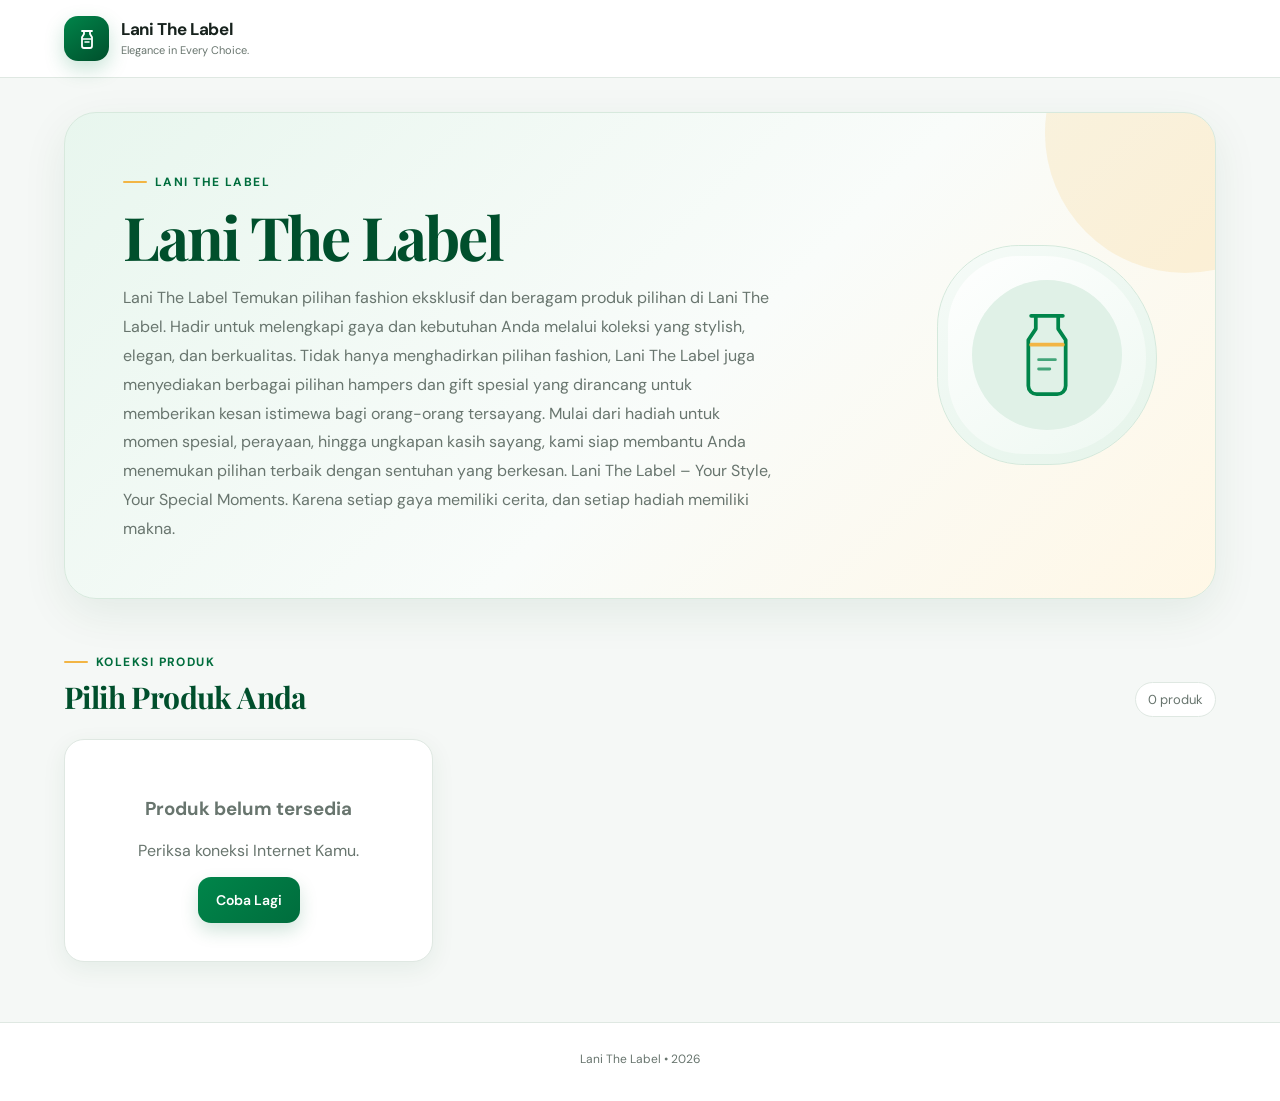
<file: lanithelabel/index.html>
<!DOCTYPE html>
<html lang="id">
<head>
<meta charset="UTF-8">
<meta name="viewport" content="width=device-width, initial-scale=1.0, viewport-fit=cover">
<meta name="theme-color" content="#00854a">
<meta name="description" content="Lani The Label — Elegance in Every Choice.">
<title>Lani The Label</title>
<link rel="stylesheet" href="css/style.css">
<link rel="stylesheet" href="css/home.css">
</head>
<body>
<header class="topbar">
<a class="brand" href="index.html" aria-label="Lani The Label">
<span class="brand-mark"><svg viewBox="0 0 24 24" fill="none" xmlns="http://www.w3.org/2000/svg"><path d="M7 4h10M9 4v3l-2 3.2V19a2 2 0 0 0 2 2h6a2 2 0 0 0 2-2v-8.8L15 7V4" stroke="currentColor" stroke-width="1.8" stroke-linecap="round" stroke-linejoin="round"/><path d="M8 12h8M10 15h4" stroke="currentColor" stroke-width="1.6" stroke-linecap="round"/></svg></span>
<span class="brand-copy"><strong>Lani The Label</strong><small>Elegance in Every Choice.</small></span>
</a>
</header>
<main class="container">
<section class="hero">
<div class="hero-copy"><span class="eyebrow">Lani The Label</span><h1>Lani The Label</h1><p>Lani The Label

Temukan pilihan fashion eksklusif dan beragam produk pilihan di Lani The Label. Hadir untuk melengkapi gaya dan kebutuhan Anda melalui koleksi yang stylish, elegan, dan berkualitas.

Tidak hanya menghadirkan pilihan fashion, Lani The Label juga menyediakan berbagai pilihan hampers dan gift spesial yang dirancang untuk memberikan kesan istimewa bagi orang-orang tersayang. Mulai dari hadiah untuk momen spesial, perayaan, hingga ungkapan kasih sayang, kami siap membantu Anda menemukan pilihan terbaik dengan sentuhan yang berkesan.

Lani The Label – Your Style, Your Special Moments.

Karena setiap gaya memiliki cerita, dan setiap hadiah memiliki makna.</p></div>
<div class="hero-art" aria-hidden="true"><svg viewBox="0 0 120 120" fill="none" xmlns="http://www.w3.org/2000/svg"><path d="M43 18h34M48 18v14l-8 12v49c0 5 4 9 9 9h22c5 0 9-4 9-9V44l-8-12V18" stroke="#00854a" stroke-width="4" stroke-linecap="round" stroke-linejoin="round"/><path d="M43 49h34" stroke="#f2b544" stroke-width="4" stroke-linecap="round"/><path d="M51 65h18M51 75h12" stroke="#00854a" stroke-width="3" stroke-linecap="round" opacity=".7"/></svg></div>
</section>
<div class="section-title"><div><span class="eyebrow">Koleksi produk</span><h2>Pilih Produk Anda</h2></div><span class="product-count" id="productCount"></span></div>
<section class="product-grid" id="productList"></section>
</main>
<footer>Lani The Label • 2026</footer>
<script src="js/produk.js"></script><script src="js/home.js"></script>
</body>
</html>
</file>
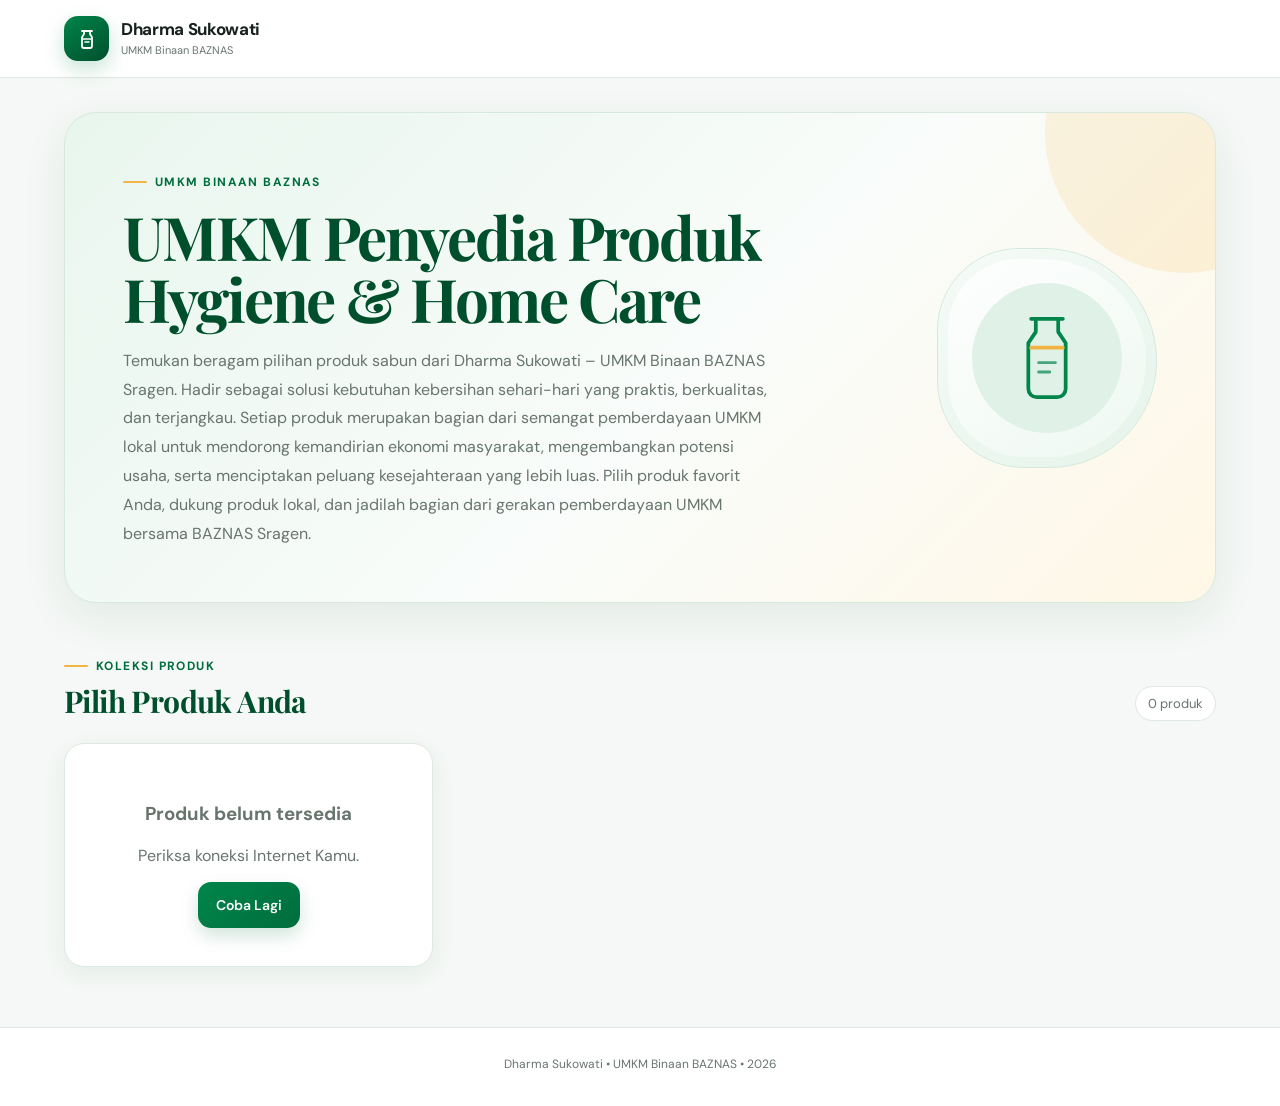
<file: ukmbaznas/index.html>
<!DOCTYPE html>
<html lang="id">
<head>
<meta charset="UTF-8">
<meta name="viewport" content="width=device-width, initial-scale=1.0, viewport-fit=cover">
<meta name="theme-color" content="#00854a">
<meta name="description" content="Dharma Sukowati - UMKM Binaan BAZNAS, segala produk sabun.">
<title>Dharma Sukowati — Binaan BAZNAS</title>
<link rel="stylesheet" href="css/style.css">
<link rel="stylesheet" href="css/home.css">
</head>
<body>
<header class="topbar">
<a class="brand" href="index.html" aria-label="Dharma Sukowati">
<span class="brand-mark"><svg viewBox="0 0 24 24" fill="none" xmlns="http://www.w3.org/2000/svg"><path d="M7 4h10M9 4v3l-2 3.2V19a2 2 0 0 0 2 2h6a2 2 0 0 0 2-2v-8.8L15 7V4" stroke="currentColor" stroke-width="1.8" stroke-linecap="round" stroke-linejoin="round"/><path d="M8 12h8M10 15h4" stroke="currentColor" stroke-width="1.6" stroke-linecap="round"/></svg></span>
<span class="brand-copy"><strong>Dharma Sukowati</strong><small>UMKM Binaan BAZNAS</small></span>
</a>
</header>
<main class="container">
<section class="hero">
<div class="hero-copy"><span class="eyebrow">UMKM Binaan BAZNAS</span><h1>UMKM Penyedia Produk<br>Hygiene & Home Care</h1><p>Temukan beragam pilihan produk sabun dari Dharma Sukowati – UMKM Binaan BAZNAS Sragen. Hadir sebagai solusi kebutuhan kebersihan sehari-hari yang praktis, berkualitas, dan terjangkau. Setiap produk merupakan bagian dari semangat pemberdayaan UMKM lokal untuk mendorong kemandirian ekonomi masyarakat, mengembangkan potensi usaha, serta menciptakan peluang kesejahteraan yang lebih luas.

Pilih produk favorit Anda, dukung produk lokal, dan jadilah bagian dari gerakan pemberdayaan UMKM bersama BAZNAS Sragen.</p></div>
<div class="hero-art" aria-hidden="true"><svg viewBox="0 0 120 120" fill="none" xmlns="http://www.w3.org/2000/svg"><path d="M43 18h34M48 18v14l-8 12v49c0 5 4 9 9 9h22c5 0 9-4 9-9V44l-8-12V18" stroke="#00854a" stroke-width="4" stroke-linecap="round" stroke-linejoin="round"/><path d="M43 49h34" stroke="#f2b544" stroke-width="4" stroke-linecap="round"/><path d="M51 65h18M51 75h12" stroke="#00854a" stroke-width="3" stroke-linecap="round" opacity=".7"/></svg></div>
</section>
<div class="section-title"><div><span class="eyebrow">Koleksi produk</span><h2>Pilih Produk Anda</h2></div><span class="product-count" id="productCount"></span></div>
<section class="product-grid" id="productList"></section>
</main>
<footer>Dharma Sukowati • UMKM Binaan BAZNAS • 2026</footer>
<script src="js/produk.js"></script><script src="js/home.js"></script>
</body>
</html>
</file>
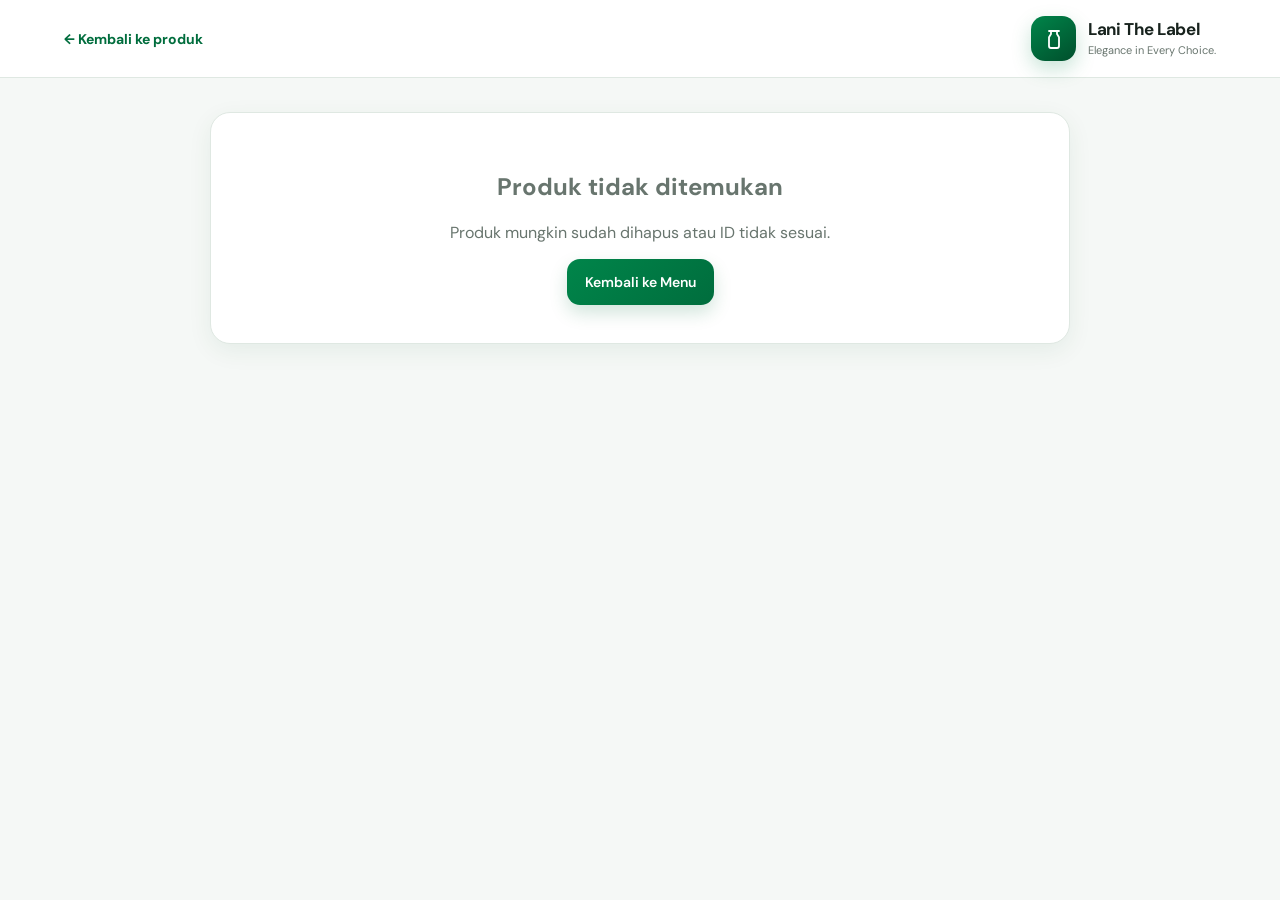
<file: lanithelabel/detail-pesanan.html>
<!DOCTYPE html>
<html lang="id">
  
<head>
<meta charset="UTF-8">
<meta name="viewport" content="width=device-width, initial-scale=1.0, viewport-fit=cover">
<meta name="theme-color" content="#00854a">
<title>Detail Pesanan — Lani The Label</title>
<link rel="stylesheet" href="css/style.css">
<link rel="stylesheet" href="css/detail.css">
</head>
<body>
<header class="topbar"><a class="back-link" href="index.html">← Kembali ke produk</a><a class="brand" href="index.html"><span class="brand-mark"><svg viewBox="0 0 24 24" fill="none" xmlns="http://www.w3.org/2000/svg"><path d="M7 4h10M9 4v3l-2 3.2V19a2 2 0 0 0 2 2h6a2 2 0 0 0 2-2v-8.8L15 7V4" stroke="currentColor" stroke-width="1.8" stroke-linecap="round" stroke-linejoin="round"/></svg></span><span class="brand-copy"><strong>Lani The Label</strong><small>Elegance in Every Choice.</small></span></a></header>
<main class="container narrow"><div id="detailPage"><div class="loading">Memuat produk...</div></div></main>
<script src="js/produk.js"></script><script src="js/detail.js"></script>
</body>
</html>
</file>
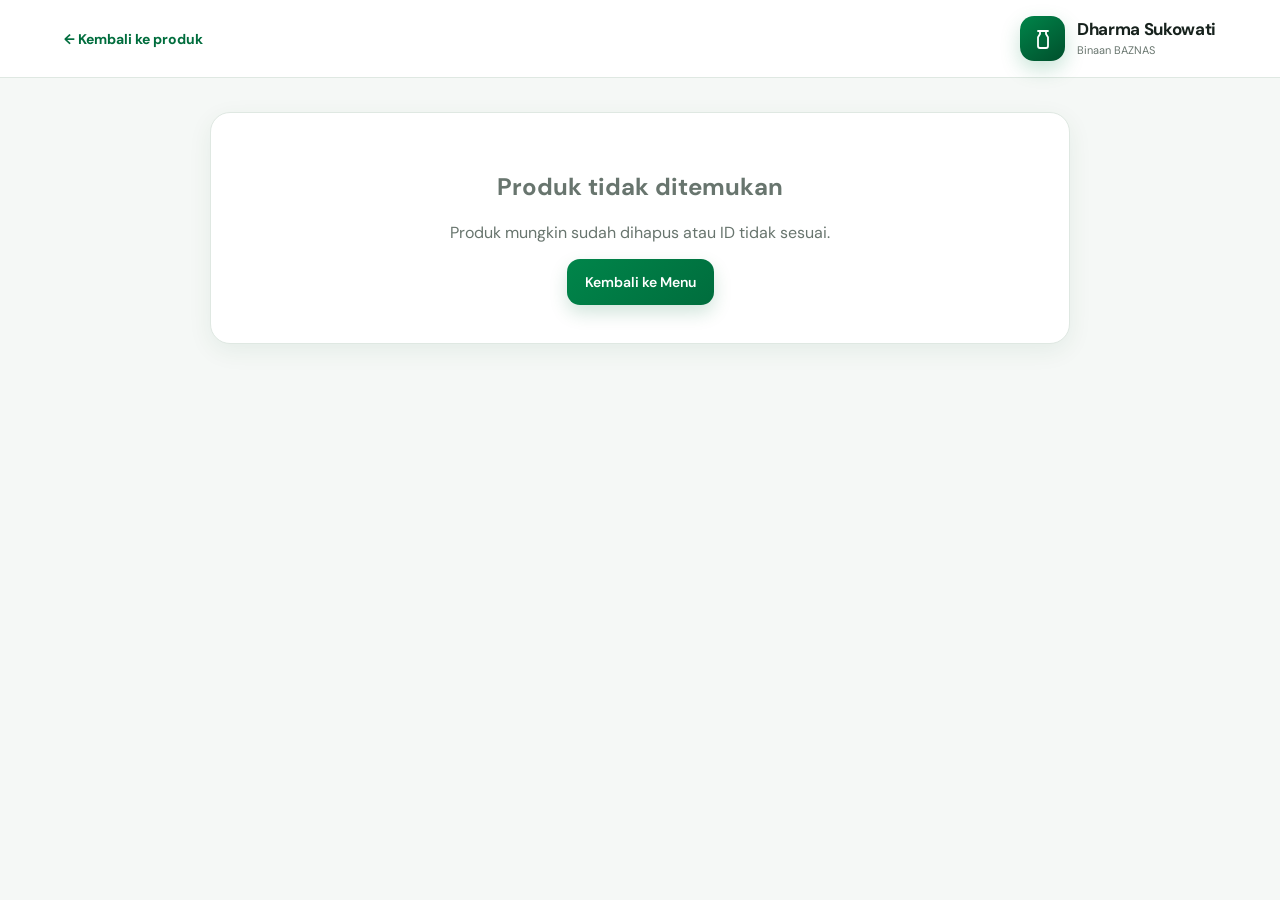
<file: ukmbaznas/detail-pesanan.html>
<!DOCTYPE html>
<html lang="id">
<head>
<meta charset="UTF-8">
<meta name="viewport" content="width=device-width, initial-scale=1.0, viewport-fit=cover">
<meta name="theme-color" content="#00854a">
<title>Detail Pesanan — Dharma Sukowati</title>
<link rel="stylesheet" href="css/style.css">
<link rel="stylesheet" href="css/detail.css">
</head>
<body>
<header class="topbar"><a class="back-link" href="index.html">← Kembali ke produk</a><a class="brand" href="index.html"><span class="brand-mark"><svg viewBox="0 0 24 24" fill="none" xmlns="http://www.w3.org/2000/svg"><path d="M7 4h10M9 4v3l-2 3.2V19a2 2 0 0 0 2 2h6a2 2 0 0 0 2-2v-8.8L15 7V4" stroke="currentColor" stroke-width="1.8" stroke-linecap="round" stroke-linejoin="round"/></svg></span><span class="brand-copy"><strong>Dharma Sukowati</strong><small>Binaan BAZNAS</small></span></a></header>
<main class="container narrow"><div id="detailPage"><div class="loading">Memuat produk...</div></div></main>
<script src="js/produk.js"></script><script src="js/detail.js"></script>
</body>
</html>
</file>
<file: lanithelabel/css/style.css>
@import url("https://fonts.googleapis.com/css2?family=DM+Sans:wght@400;500;600;700&family=Playfair+Display:wght@600;700&display=swap");
:root{--primary:#00854a;--primary-dark:#006d3d;--primary-deep:#004f2c;--gold:#f2b544;--gold-soft:#fff6df;--bg:#f5f8f6;--surface:#fff;--surface-soft:#eef7f1;--text:#17221d;--muted:#68756e;--border:#dfe8e2;--radius:22px;--shadow:0 14px 45px rgba(0,79,44,.08);--shadow-sm:0 7px 24px rgba(0,79,44,.07)}
*{box-sizing:border-box}html{scroll-behavior:smooth}body{margin:0;font-family:"DM Sans",Arial,sans-serif;background:var(--bg);color:var(--text);-webkit-font-smoothing:antialiased}a{color:inherit}.topbar{min-height:78px;display:flex;align-items:center;justify-content:space-between;padding:14px max(5%,calc((100% - 1180px)/2));background:rgba(255,255,255,.94);border-bottom:1px solid var(--border);position:sticky;top:0;z-index:20;backdrop-filter:blur(16px)}.brand{display:flex;align-items:center;gap:12px;text-decoration:none}.brand-mark{width:45px;height:45px;border-radius:14px;background:linear-gradient(145deg,var(--primary),var(--primary-deep));display:grid;place-items:center;color:#fff;box-shadow:0 8px 20px rgba(0,133,74,.22)}.brand-mark svg{width:24px;height:24px}.brand-copy strong{display:block;font-size:17px;line-height:1.15;letter-spacing:-.02em}.brand-copy small{display:block;color:var(--muted);font-size:11px;margin-top:4px}.container{width:min(1180px,90%);margin:0 auto;padding:34px 0 60px}.narrow{width:min(860px,90%)}.hero{position:relative;overflow:hidden;display:grid;grid-template-columns:minmax(0,1.45fr) minmax(230px,.55fr);align-items:center;gap:35px;background:linear-gradient(135deg,#e8f6ee 0%,#f9fcfa 55%,#fff7e6 100%);border:1px solid #d7e9dd;border-radius:32px;padding:54px 58px;margin-bottom:48px;box-shadow:var(--shadow)}.hero:after{content:"";position:absolute;width:280px;height:280px;border-radius:50%;right:-110px;top:-120px;background:rgba(242,181,68,.15)}.hero-copy{position:relative;z-index:1}.eyebrow{display:inline-flex;align-items:center;gap:8px;color:var(--primary-dark);font-size:12px;font-weight:700;text-transform:uppercase;letter-spacing:.12em}.eyebrow:before{content:"";width:24px;height:2px;background:var(--gold);border-radius:2px}.hero h1{font-family:"Playfair Display",Georgia,serif;font-size:clamp(34px,5vw,60px);line-height:1.04;letter-spacing:-.035em;margin:15px 0 17px;color:var(--primary-deep)}.hero p{max-width:650px;color:var(--muted);font-size:16px;line-height:1.8;margin:0}.hero-art{position:relative;z-index:1;justify-self:end;width:220px;height:220px;border-radius:42% 58% 55% 45%;background:linear-gradient(145deg,#fff,#edf8f1);border:1px solid #d4e9dc;display:grid;place-items:center;box-shadow:inset 0 0 0 10px rgba(0,133,74,.035)}.hero-art:before{content:"";position:absolute;width:150px;height:150px;border-radius:50%;background:#e0f1e7}.hero-art svg{position:relative;width:112px;height:112px}.section-title{display:flex;align-items:end;justify-content:space-between;gap:20px;margin-bottom:22px}.section-title h2{font-family:"Playfair Display",Georgia,serif;color:var(--primary-deep);font-size:30px;letter-spacing:-.02em;margin:7px 0 0}.product-count{color:var(--muted);font-size:13px;background:#fff;border:1px solid var(--border);padding:8px 12px;border-radius:999px}.btn{display:inline-flex;align-items:center;justify-content:center;gap:8px;min-height:46px;padding:12px 18px;border-radius:13px;text-decoration:none;border:0;cursor:pointer;font:600 14px "DM Sans",Arial,sans-serif;transition:transform .18s ease,box-shadow .18s ease,background .18s ease}.btn-primary{background:linear-gradient(135deg,var(--primary),var(--primary-dark));color:#fff;box-shadow:0 8px 18px rgba(0,109,61,.18)}.btn-primary:hover{background:var(--primary-deep);transform:translateY(-1px);box-shadow:0 10px 22px rgba(0,109,61,.22)}.back-link{display:inline-flex;align-items:center;gap:7px;color:var(--primary-dark);text-decoration:none;font-size:14px;font-weight:700}.back-link:hover{color:var(--primary)}footer{text-align:center;padding:28px 20px 34px;color:var(--muted);font-size:12px;border-top:1px solid var(--border);background:#fff}.loading,.empty{background:#fff;border:1px solid var(--border);border-radius:20px;padding:38px;text-align:center;color:var(--muted);box-shadow:var(--shadow-sm)}.loading:before{content:"";display:block;width:28px;height:28px;margin:0 auto 13px;border:3px solid #dcebe2;border-top-color:var(--primary);border-radius:50%;animation:spin .8s linear infinite}@keyframes spin{to{transform:rotate(360deg)}}.form-group{margin-top:20px}.form-group label{display:block;font-weight:700;font-size:13px;margin-bottom:8px;color:#304039}select,input,textarea{width:100%;border:1px solid var(--border);border-radius:13px;padding:13px 14px;font:inherit;background:#fff;color:var(--text);outline:none;transition:border-color .18s,box-shadow .18s}select:focus,input:focus,textarea:focus{border-color:#72b997;box-shadow:0 0 0 4px rgba(0,133,74,.08)}.qty-control{display:flex;align-items:center;gap:8px}.qty-control button{width:45px;height:45px;border:1px solid var(--border);background:#fff;color:var(--primary-dark);border-radius:12px;font-size:22px;cursor:pointer;font-weight:700}.qty-control button:hover{background:var(--surface-soft);border-color:#b8d9c6}.qty-control input{text-align:center;flex:1}.sr-only{position:absolute;width:1px;height:1px;padding:0;margin:-1px;overflow:hidden;clip:rect(0,0,0,0);white-space:nowrap;border:0}@media(max-width:760px){.topbar{min-height:70px;padding:11px 5%}.brand-mark{width:40px;height:40px;border-radius:12px}.brand-copy strong{font-size:15px}.brand-copy small{font-size:10px}.container{padding:24px 0 45px}.hero{grid-template-columns:1fr;padding:34px 27px;border-radius:25px;gap:22px;margin-bottom:36px}.hero h1{font-size:clamp(34px,10vw,48px)}.hero p{font-size:14px;line-height:1.7}.hero-art{justify-self:center;width:155px;height:155px}.hero-art svg{width:82px;height:82px}.section-title{align-items:flex-start}.section-title h2{font-size:25px}.product-count{font-size:11px;padding:7px 10px}.narrow{width:92%}}
</file>
<file: lanithelabel/css/home.css>
.product-grid{display:grid;grid-template-columns:repeat(3,minmax(0,1fr));gap:22px}.product-card{background:var(--surface);border:1px solid var(--border);border-radius:22px;overflow:hidden;box-shadow:var(--shadow-sm);transition:transform .2s ease,box-shadow .2s ease,border-color .2s ease}.product-card:hover{transform:translateY(-4px);box-shadow:var(--shadow);border-color:#c8ded1}.product-photo{aspect-ratio:1/1;background:linear-gradient(145deg,#eff8f2,#f9fbfa);overflow:hidden;position:relative}.product-photo:after{content:"";position:absolute;inset:0;background:linear-gradient(180deg,transparent 65%,rgba(0,79,44,.06));pointer-events:none}.product-photo img{width:100%;height:100%;object-fit:cover;display:block;transition:transform .35s ease}.product-card:hover .product-photo img{transform:scale(1.025)}.product-info{padding:20px}.badge{display:inline-flex;align-items:center;background:var(--gold-soft);color:#8a620e;padding:6px 10px;border-radius:999px;font-size:10px;font-weight:800;letter-spacing:.06em;text-transform:uppercase}.product-info h3{margin:12px 0 7px;font-family:"Playfair Display",Georgia,serif;font-size:22px;line-height:1.2;color:var(--primary-deep)}.product-info p{color:var(--muted);line-height:1.55;min-height:46px;margin:0 0 12px;font-size:13px}.price-row{display:flex;justify-content:space-between;align-items:center;padding:10px 0;border-top:1px solid #edf1ee;font-size:12px;color:var(--muted)}.price-row strong{color:var(--text);font-size:13px}.product-info .btn{width:100%;margin-top:13px}@media(max-width:980px){.product-grid{grid-template-columns:repeat(2,minmax(0,1fr))}}@media(max-width:600px){.product-grid{grid-template-columns:repeat(2,minmax(0,1fr));gap:12px}.product-info{padding:14px}.product-info h3{font-size:18px}.product-info p{font-size:12px;min-height:42px}.product-info .btn{min-height:43px;padding:10px 12px;font-size:12px}.product-photo{aspect-ratio:1/1}.price-row{padding:8px 0;font-size:11px}.price-row strong{font-size:11px}.badge{font-size:8px;padding:5px 7px}}@media(max-width:380px){.product-grid{grid-template-columns:1fr}.product-info h3{font-size:20px}.product-info p{font-size:13px}.product-info .btn{font-size:13px}}

/* Product photo carousel */
.product-slider{touch-action:pan-y}
.product-slide{position:absolute;inset:0;width:100%;height:100%;object-fit:cover;opacity:0;transition:opacity .25s ease}
.product-slide.active{opacity:1}
.slide-arrow,.gallery-arrow{position:absolute;z-index:2;top:50%;transform:translateY(-50%);width:32px;height:32px;border:0;border-radius:50%;background:rgba(255,255,255,.92);color:#173b2a;font-size:24px;line-height:1;display:grid;place-items:center;cursor:pointer;box-shadow:0 2px 10px #0002}
.slide-arrow.prev,.gallery-arrow.prev{left:10px}.slide-arrow.next,.gallery-arrow.next{right:10px}
.slide-dots,.gallery-dots{position:absolute;z-index:3;bottom:10px;left:0;right:0;display:flex;justify-content:center;gap:6px}
.slide-dot,.gallery-dot{width:7px;height:7px;padding:0;border:0;border-radius:50%;background:rgba(255,255,255,.65);cursor:pointer}
.slide-dot.active,.gallery-dot.active{background:#fff;transform:scale(1.25)}
</file>
<file: ukmbaznas/css/style.css>
@import url("https://fonts.googleapis.com/css2?family=DM+Sans:wght@400;500;600;700&family=Playfair+Display:wght@600;700&display=swap");
:root{--primary:#00854a;--primary-dark:#006d3d;--primary-deep:#004f2c;--gold:#f2b544;--gold-soft:#fff6df;--bg:#f5f8f6;--surface:#fff;--surface-soft:#eef7f1;--text:#17221d;--muted:#68756e;--border:#dfe8e2;--radius:22px;--shadow:0 14px 45px rgba(0,79,44,.08);--shadow-sm:0 7px 24px rgba(0,79,44,.07)}
*{box-sizing:border-box}html{scroll-behavior:smooth}body{margin:0;font-family:"DM Sans",Arial,sans-serif;background:var(--bg);color:var(--text);-webkit-font-smoothing:antialiased}a{color:inherit}.topbar{min-height:78px;display:flex;align-items:center;justify-content:space-between;padding:14px max(5%,calc((100% - 1180px)/2));background:rgba(255,255,255,.94);border-bottom:1px solid var(--border);position:sticky;top:0;z-index:20;backdrop-filter:blur(16px)}.brand{display:flex;align-items:center;gap:12px;text-decoration:none}.brand-mark{width:45px;height:45px;border-radius:14px;background:linear-gradient(145deg,var(--primary),var(--primary-deep));display:grid;place-items:center;color:#fff;box-shadow:0 8px 20px rgba(0,133,74,.22)}.brand-mark svg{width:24px;height:24px}.brand-copy strong{display:block;font-size:17px;line-height:1.15;letter-spacing:-.02em}.brand-copy small{display:block;color:var(--muted);font-size:11px;margin-top:4px}.container{width:min(1180px,90%);margin:0 auto;padding:34px 0 60px}.narrow{width:min(860px,90%)}.hero{position:relative;overflow:hidden;display:grid;grid-template-columns:minmax(0,1.45fr) minmax(230px,.55fr);align-items:center;gap:35px;background:linear-gradient(135deg,#e8f6ee 0%,#f9fcfa 55%,#fff7e6 100%);border:1px solid #d7e9dd;border-radius:32px;padding:54px 58px;margin-bottom:48px;box-shadow:var(--shadow)}.hero:after{content:"";position:absolute;width:280px;height:280px;border-radius:50%;right:-110px;top:-120px;background:rgba(242,181,68,.15)}.hero-copy{position:relative;z-index:1}.eyebrow{display:inline-flex;align-items:center;gap:8px;color:var(--primary-dark);font-size:12px;font-weight:700;text-transform:uppercase;letter-spacing:.12em}.eyebrow:before{content:"";width:24px;height:2px;background:var(--gold);border-radius:2px}.hero h1{font-family:"Playfair Display",Georgia,serif;font-size:clamp(34px,5vw,60px);line-height:1.04;letter-spacing:-.035em;margin:15px 0 17px;color:var(--primary-deep)}.hero p{max-width:650px;color:var(--muted);font-size:16px;line-height:1.8;margin:0}.hero-art{position:relative;z-index:1;justify-self:end;width:220px;height:220px;border-radius:42% 58% 55% 45%;background:linear-gradient(145deg,#fff,#edf8f1);border:1px solid #d4e9dc;display:grid;place-items:center;box-shadow:inset 0 0 0 10px rgba(0,133,74,.035)}.hero-art:before{content:"";position:absolute;width:150px;height:150px;border-radius:50%;background:#e0f1e7}.hero-art svg{position:relative;width:112px;height:112px}.section-title{display:flex;align-items:end;justify-content:space-between;gap:20px;margin-bottom:22px}.section-title h2{font-family:"Playfair Display",Georgia,serif;color:var(--primary-deep);font-size:30px;letter-spacing:-.02em;margin:7px 0 0}.product-count{color:var(--muted);font-size:13px;background:#fff;border:1px solid var(--border);padding:8px 12px;border-radius:999px}.btn{display:inline-flex;align-items:center;justify-content:center;gap:8px;min-height:46px;padding:12px 18px;border-radius:13px;text-decoration:none;border:0;cursor:pointer;font:600 14px "DM Sans",Arial,sans-serif;transition:transform .18s ease,box-shadow .18s ease,background .18s ease}.btn-primary{background:linear-gradient(135deg,var(--primary),var(--primary-dark));color:#fff;box-shadow:0 8px 18px rgba(0,109,61,.18)}.btn-primary:hover{background:var(--primary-deep);transform:translateY(-1px);box-shadow:0 10px 22px rgba(0,109,61,.22)}.back-link{display:inline-flex;align-items:center;gap:7px;color:var(--primary-dark);text-decoration:none;font-size:14px;font-weight:700}.back-link:hover{color:var(--primary)}footer{text-align:center;padding:28px 20px 34px;color:var(--muted);font-size:12px;border-top:1px solid var(--border);background:#fff}.loading,.empty{background:#fff;border:1px solid var(--border);border-radius:20px;padding:38px;text-align:center;color:var(--muted);box-shadow:var(--shadow-sm)}.loading:before{content:"";display:block;width:28px;height:28px;margin:0 auto 13px;border:3px solid #dcebe2;border-top-color:var(--primary);border-radius:50%;animation:spin .8s linear infinite}@keyframes spin{to{transform:rotate(360deg)}}.form-group{margin-top:20px}.form-group label{display:block;font-weight:700;font-size:13px;margin-bottom:8px;color:#304039}select,input,textarea{width:100%;border:1px solid var(--border);border-radius:13px;padding:13px 14px;font:inherit;background:#fff;color:var(--text);outline:none;transition:border-color .18s,box-shadow .18s}select:focus,input:focus,textarea:focus{border-color:#72b997;box-shadow:0 0 0 4px rgba(0,133,74,.08)}.qty-control{display:flex;align-items:center;gap:8px}.qty-control button{width:45px;height:45px;border:1px solid var(--border);background:#fff;color:var(--primary-dark);border-radius:12px;font-size:22px;cursor:pointer;font-weight:700}.qty-control button:hover{background:var(--surface-soft);border-color:#b8d9c6}.qty-control input{text-align:center;flex:1}.sr-only{position:absolute;width:1px;height:1px;padding:0;margin:-1px;overflow:hidden;clip:rect(0,0,0,0);white-space:nowrap;border:0}@media(max-width:760px){.topbar{min-height:70px;padding:11px 5%}.brand-mark{width:40px;height:40px;border-radius:12px}.brand-copy strong{font-size:15px}.brand-copy small{font-size:10px}.container{padding:24px 0 45px}.hero{grid-template-columns:1fr;padding:34px 27px;border-radius:25px;gap:22px;margin-bottom:36px}.hero h1{font-size:clamp(34px,10vw,48px)}.hero p{font-size:14px;line-height:1.7}.hero-art{justify-self:center;width:155px;height:155px}.hero-art svg{width:82px;height:82px}.section-title{align-items:flex-start}.section-title h2{font-size:25px}.product-count{font-size:11px;padding:7px 10px}.narrow{width:92%}}
</file>
<file: ukmbaznas/css/home.css>
.product-grid{display:grid;grid-template-columns:repeat(3,minmax(0,1fr));gap:22px}.product-card{background:var(--surface);border:1px solid var(--border);border-radius:22px;overflow:hidden;box-shadow:var(--shadow-sm);transition:transform .2s ease,box-shadow .2s ease,border-color .2s ease}.product-card:hover{transform:translateY(-4px);box-shadow:var(--shadow);border-color:#c8ded1}.product-photo{aspect-ratio:1/1;background:linear-gradient(145deg,#eff8f2,#f9fbfa);overflow:hidden;position:relative}.product-photo:after{content:"";position:absolute;inset:0;background:linear-gradient(180deg,transparent 65%,rgba(0,79,44,.06));pointer-events:none}.product-photo img{width:100%;height:100%;object-fit:cover;display:block;transition:transform .35s ease}.product-card:hover .product-photo img{transform:scale(1.025)}.product-info{padding:20px}.badge{display:inline-flex;align-items:center;background:var(--gold-soft);color:#8a620e;padding:6px 10px;border-radius:999px;font-size:10px;font-weight:800;letter-spacing:.06em;text-transform:uppercase}.product-info h3{margin:12px 0 7px;font-family:"Playfair Display",Georgia,serif;font-size:22px;line-height:1.2;color:var(--primary-deep)}.product-info p{color:var(--muted);line-height:1.55;min-height:46px;margin:0 0 12px;font-size:13px}.price-row{display:flex;justify-content:space-between;align-items:center;padding:10px 0;border-top:1px solid #edf1ee;font-size:12px;color:var(--muted)}.price-row strong{color:var(--text);font-size:13px}.product-info .btn{width:100%;margin-top:13px}@media(max-width:980px){.product-grid{grid-template-columns:repeat(2,minmax(0,1fr))}}@media(max-width:600px){.product-grid{grid-template-columns:repeat(2,minmax(0,1fr));gap:12px}.product-info{padding:14px}.product-info h3{font-size:18px}.product-info p{font-size:12px;min-height:42px}.product-info .btn{min-height:43px;padding:10px 12px;font-size:12px}.product-photo{aspect-ratio:1/1}.price-row{padding:8px 0;font-size:11px}.price-row strong{font-size:11px}.badge{font-size:8px;padding:5px 7px}}@media(max-width:380px){.product-grid{grid-template-columns:1fr}.product-info h3{font-size:20px}.product-info p{font-size:13px}.product-info .btn{font-size:13px}}
</file>
<file: lanithelabel/css/detail.css>
.detail-card{background:#fff;border:1px solid var(--border);border-radius:28px;overflow:hidden;box-shadow:var(--shadow)}.detail-image{width:100%;aspect-ratio:16/8;background:linear-gradient(145deg,#edf7f1,#fff8e9);position:relative}.detail-image:after{content:"";position:absolute;inset:0;background:linear-gradient(180deg,transparent 60%,rgba(0,79,44,.08));pointer-events:none}.detail-image img{width:100%;height:100%;object-fit:cover;display:block}.detail-content{padding:32px 36px 38px}.detail-content h1{font-family:"Playfair Display",Georgia,serif;font-size:38px;line-height:1.12;color:var(--primary-deep);letter-spacing:-.025em;margin:13px 0 9px}.detail-desc{color:var(--muted);line-height:1.75;margin:0;max-width:700px}.total-box{display:flex;justify-content:space-between;align-items:center;margin-top:27px;padding:18px 20px;border-radius:16px;background:var(--surface-soft);border:1px solid #d7eadf}.total-box span{font-weight:700;color:#425149}.total-box strong{color:var(--primary-dark);font-size:24px}.btn-order{width:100%;margin-top:14px;min-height:52px}@media(max-width:600px){.detail-card{border-radius:22px}.detail-image{aspect-ratio:1/1}.detail-content{padding:23px 19px 25px}.detail-content h1{font-size:29px}.detail-desc{font-size:13px;line-height:1.7}.total-box strong{font-size:20px}}

.detail-gallery{position:relative;overflow:hidden}
.detail-gallery-image{position:absolute;inset:0;width:100%;height:100%;object-fit:cover;opacity:0;transition:opacity .25s ease}
.detail-gallery-image.active{opacity:1}
</file>
<file: ukmbaznas/css/detail.css>
.detail-card{background:#fff;border:1px solid var(--border);border-radius:28px;overflow:hidden;box-shadow:var(--shadow)}.detail-image{width:100%;aspect-ratio:16/8;background:linear-gradient(145deg,#edf7f1,#fff8e9);position:relative}.detail-image:after{content:"";position:absolute;inset:0;background:linear-gradient(180deg,transparent 60%,rgba(0,79,44,.08));pointer-events:none}.detail-image img{width:100%;height:100%;object-fit:cover;display:block}.detail-content{padding:32px 36px 38px}.detail-content h1{font-family:"Playfair Display",Georgia,serif;font-size:38px;line-height:1.12;color:var(--primary-deep);letter-spacing:-.025em;margin:13px 0 9px}.detail-desc{color:var(--muted);line-height:1.75;margin:0;max-width:700px}.total-box{display:flex;justify-content:space-between;align-items:center;margin-top:27px;padding:18px 20px;border-radius:16px;background:var(--surface-soft);border:1px solid #d7eadf}.total-box span{font-weight:700;color:#425149}.total-box strong{color:var(--primary-dark);font-size:24px}.btn-order{width:100%;margin-top:14px;min-height:52px}@media(max-width:600px){.detail-card{border-radius:22px}.detail-image{aspect-ratio:1/1}.detail-content{padding:23px 19px 25px}.detail-content h1{font-size:29px}.detail-desc{font-size:13px;line-height:1.7}.total-box strong{font-size:20px}}
</file>
